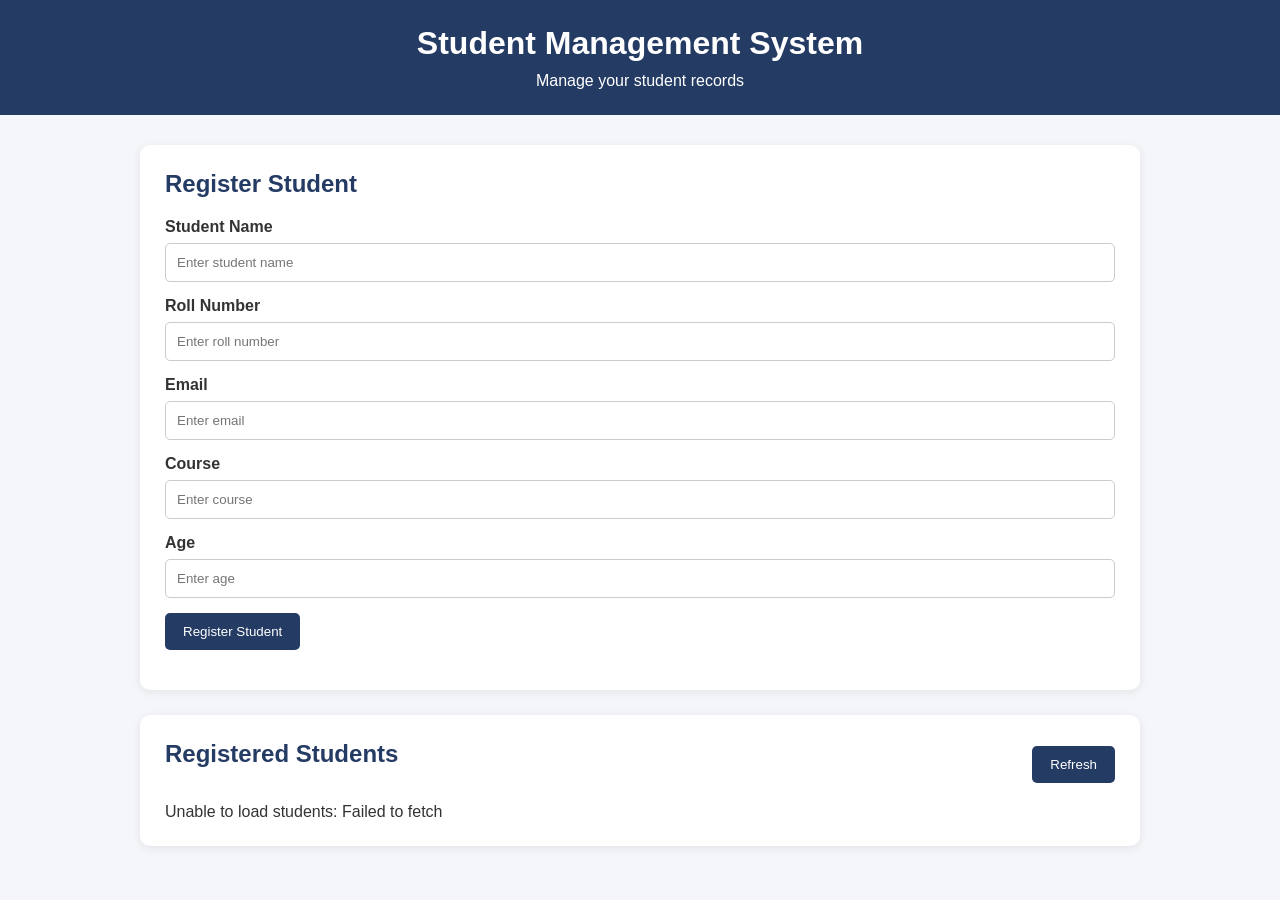
<file: frontend/index.html>
<!DOCTYPE html>
<html lang="en">

<head>
    <meta charset="UTF-8">

    <meta name="viewport"
          content="width=device-width, initial-scale=1.0">

    <title>Student Management System</title>

    <link rel="stylesheet" href="style.css">
</head>

<body>

    <header>
        <h1>Student Management System</h1>
        <p>Manage your student records</p>
    </header>

    <main>

        <!-- Registration Form -->

        <section class="form-section">

            <h2>Register Student</h2>

            <form id="studentForm">

                <div class="form-group">

                    <label for="name">Student Name</label>

                    <input
                        type="text"
                        id="name"
                        placeholder="Enter student name"
                        required
                    >

                </div>

                <div class="form-group">

                    <label for="roll_number">Roll Number</label>

                    <input
                        type="text"
                        id="roll_number"
                        placeholder="Enter roll number"
                        required
                    >

                </div>

                <div class="form-group">

                    <label for="email">Email</label>

                    <input
                        type="email"
                        id="email"
                        placeholder="Enter email"
                        required
                    >

                </div>

                <div class="form-group">

                    <label for="course">Course</label>

                    <input
                        type="text"
                        id="course"
                        placeholder="Enter course"
                        required
                    >

                </div>

                </div>

                <div class="form-group">

                    <label for="age">Age</label>

                    <input
                        type="number"
                        id="age"
                        placeholder="Enter age"
                        min="1"
                        required
                    >

                </div>

                <button type="submit">
                    Register Student
                </button>

            </form>

            <p id="message"></p>

        </section>


        <!-- Student List -->

        <section class="list-section">

            <div class="list-heading">

                <h2>Registered Students</h2>

                <button
                    type="button"
                    id="refreshButton"
                >
                    Refresh
                </button>

            </div>

            <div id="studentList">

                <p>Loading students...</p>

            </div>

        </section>

    </main>

    <script src="script.js"></script>

</body>

</html>
</file>
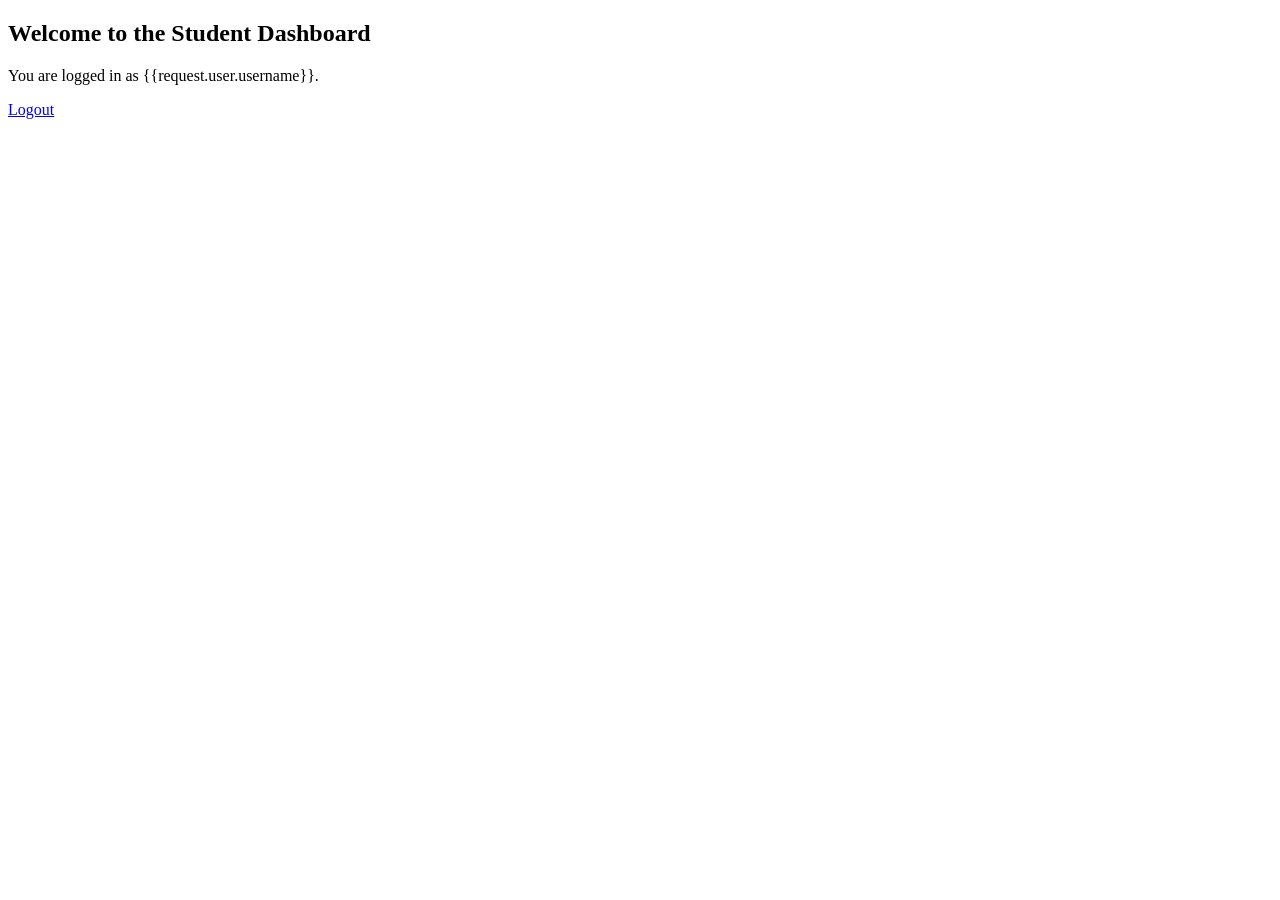
<file: students/templates/students/dashboard.html>
<!DOCTYPE html>
<html
    <head>
        <title>Student Dashboard</title>
    </head>
    <body>
        <h2>Welcome to the Student Dashboard</h2>
        <p>You are logged in as {{request.user.username}}.</p>
        <a href="/logout/">Logout</a>

        </body>
        </html>
</file>
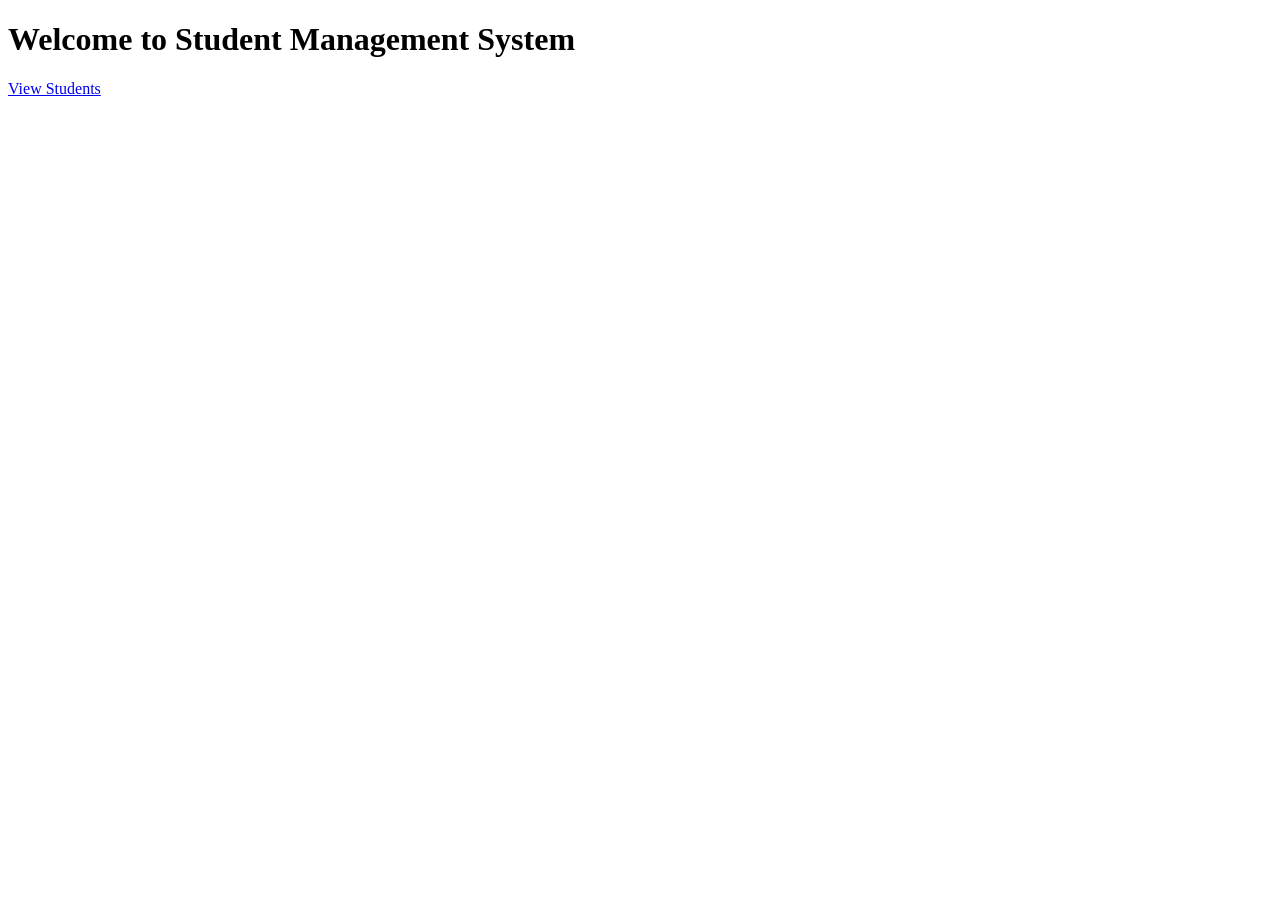
<file: students/templates/students/home.html>
<!DOCTYPE html>
<html>
    <head>
        <title>Home</title>
    </head>
    <body>
        <h1>Welcome to Student Management System</h1>
        <a href="/students/">View Students</a>
       
    </body>
</html>
</file>
<file: frontend/style.css>
* {
    margin: 0;
    padding: 0;
    box-sizing: border-box;
}

body {
    font-family: Arial, sans-serif;
    background-color: #f4f6f9;
    color: #333;
}

header {
    background-color: #243b64;
    color: white;
    text-align: center;
    padding: 25px;
}

header h1 {
    margin-bottom: 10px;
}

main {
    width: 90%;
    max-width: 1000px;
    margin: 30px auto;
}

.form-section,
.list-section {
    background-color: white;
    padding: 25px;
    margin-bottom: 25px;
    border-radius: 10px;
    box-shadow: 0 2px 10px rgba(0, 0, 0, 0.08);
}

h2 {
    margin-bottom: 20px;
    color: #243b64;
}

.form-group {
    margin-bottom: 15px;
}

label {
    display: block;
    margin-bottom: 7px;
    font-weight: bold;
}

input {
    width: 100%;
    padding: 11px;
    border: 1px solid #ccc;
    border-radius: 5px;
}

button {
    background-color: #243b64;
    color: white;
    padding: 11px 18px;
    border: none;
    border-radius: 5px;
    cursor: pointer;
}

button:hover {
    background-color: #38598c;
}

.list-heading {
    display: flex;
    justify-content: space-between;
    align-items: center;
    gap: 12px;
    margin-bottom: 15px;
}

.student-card {
    border: 1px solid #ddd;
    padding: 15px;
    margin-bottom: 12px;
    border-radius: 7px;
}

.student-card h3 {
    color: #243b64;
    margin-bottom: 8px;
}

.student-card p {
    margin: 5px 0;
}

.delete-button {
    background-color: #d93025;
    margin-top: 10px;
}

.delete-button:hover {
    background-color: #a91e16;
}

#message {
    margin-top: 15px;
}

@media (max-width: 600px) {

    main {
        width: 95%;
    }

    .list-heading {
        align-items: flex-start;
        flex-direction: column;
    }

}
</file>
